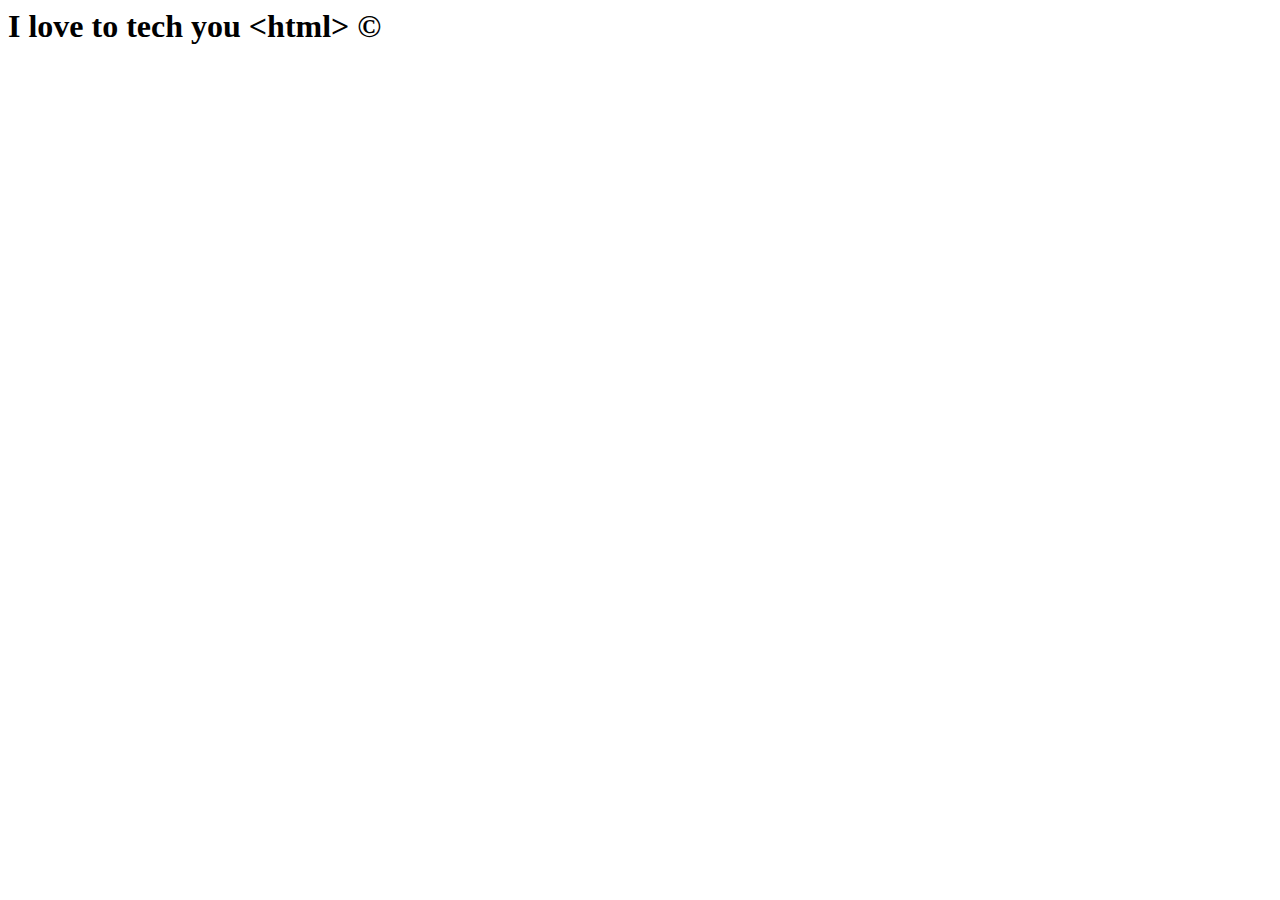
<file: chapter 1/jk/index.html>
<html>
  <head>
    <style>
      em {
        color: blue;
        font-style: normal;
      }
    </style>
  </head>
  <body>
    <h1>
      <p>I love to tech you &lt;html&gt; &copy;</p>
    </h1>
  </body>
</html>
</file>
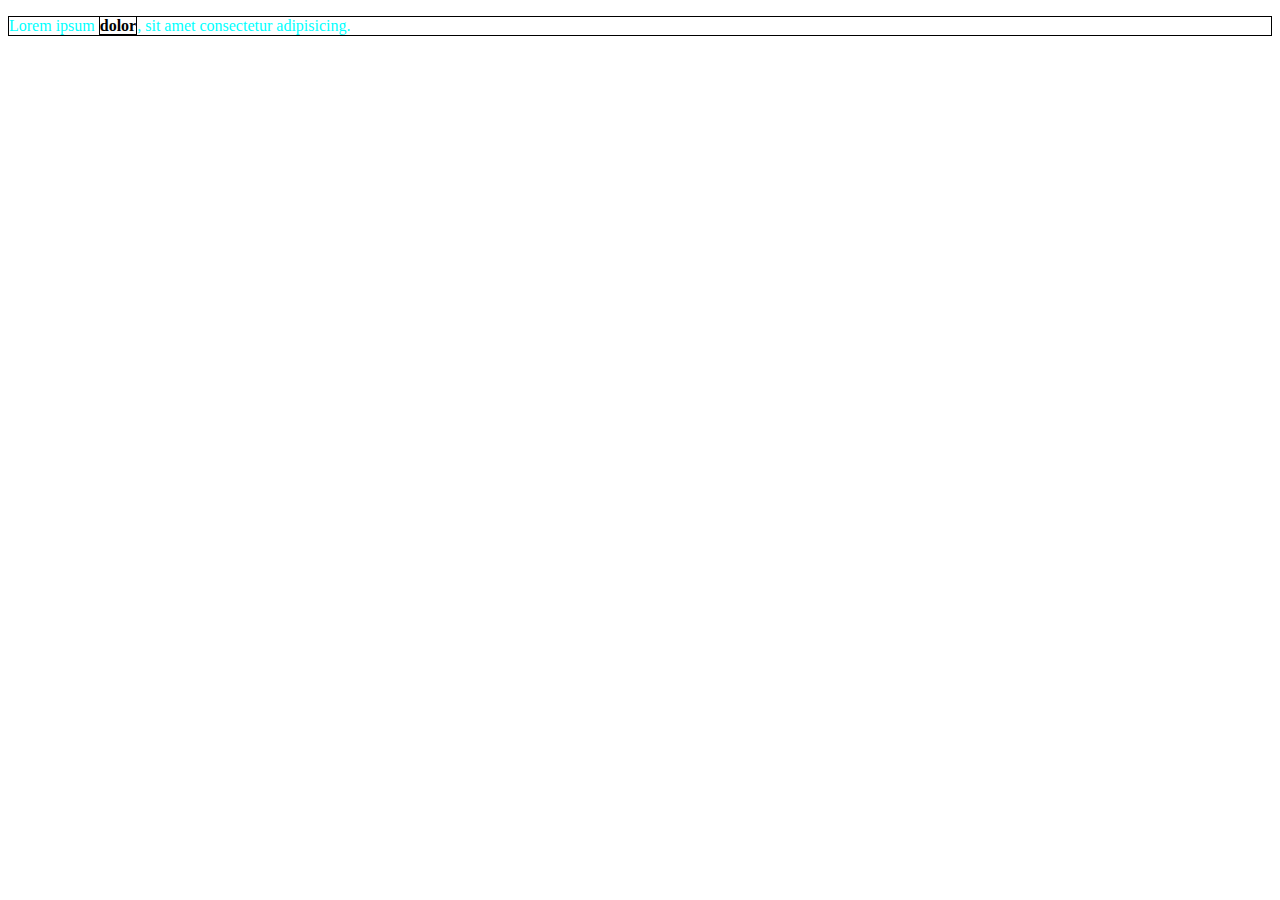
<file: l.html>
<!DOCTYPE html>
<html lang="en">
  <head>
    <meta charset="UTF-8" />
    <meta http-equiv="X-UA-Compatible" content="IE=edge" />
    <meta name="viewport" content="width=device-width, initial-scale=1.0" />
    <title>Document</title>
    <link rel="stylesheet" href="l.css" />
  </head>
  <body>
    <p>Lorem ipsum <strong>dolor</strong>, sit amet consectetur adipisicing.</p>
  </body>
</html>
</file>
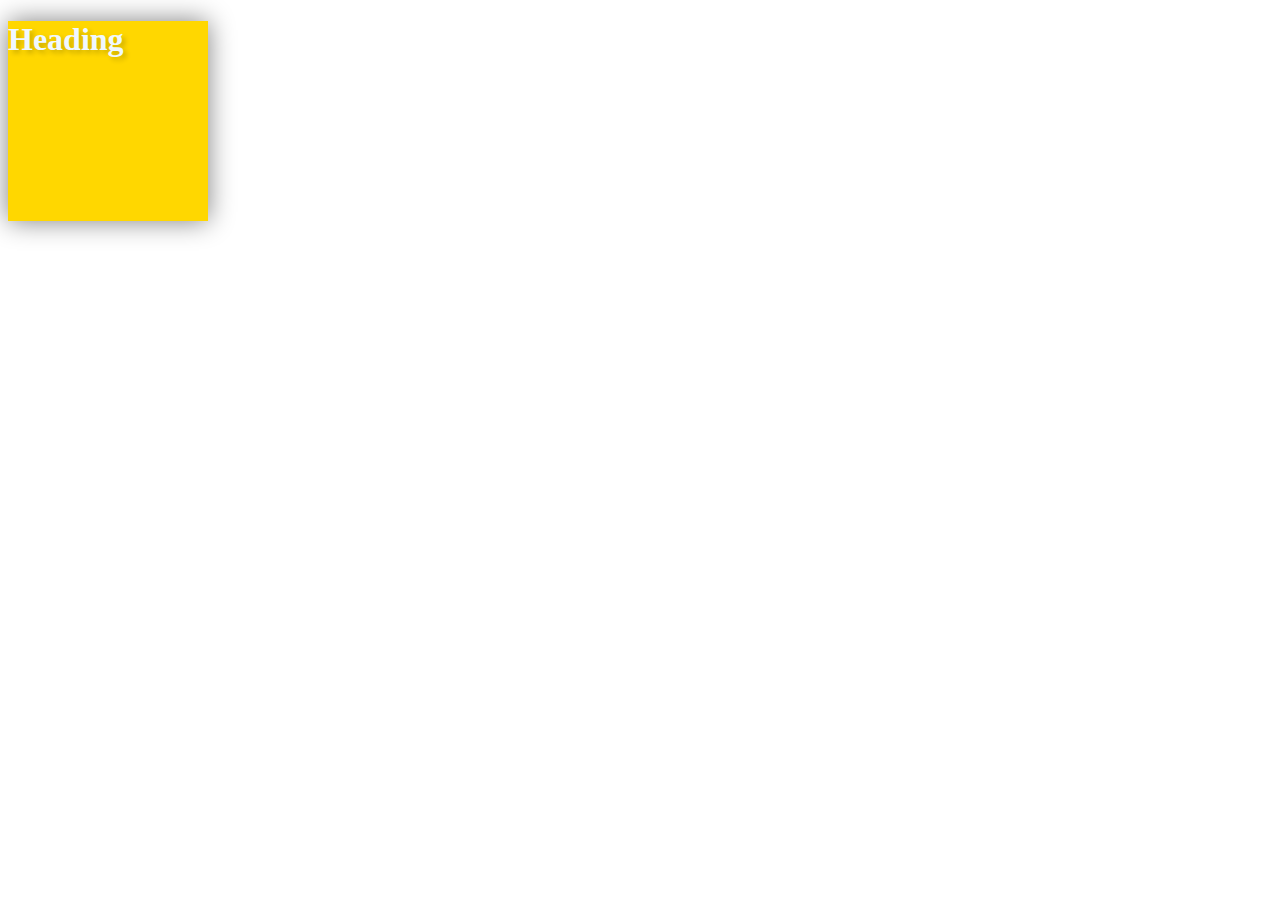
<file: chapter 1/y.html>
<!DOCTYPE html>
<html lang="en">
  <head>
    <meta charset="UTF-8" />
    <meta http-equiv="X-UA-Compatible" content="IE=edge" />
    <meta name="viewport" content="width=device-width, initial-scale=1.0" />
    <title>Document</title>
    <link rel="stylesheet" href="y.css" />
  </head>
  <body>
    <div class="box">
      <h1>Heading</h1>
    </div>
  </body>
</html>
</file>
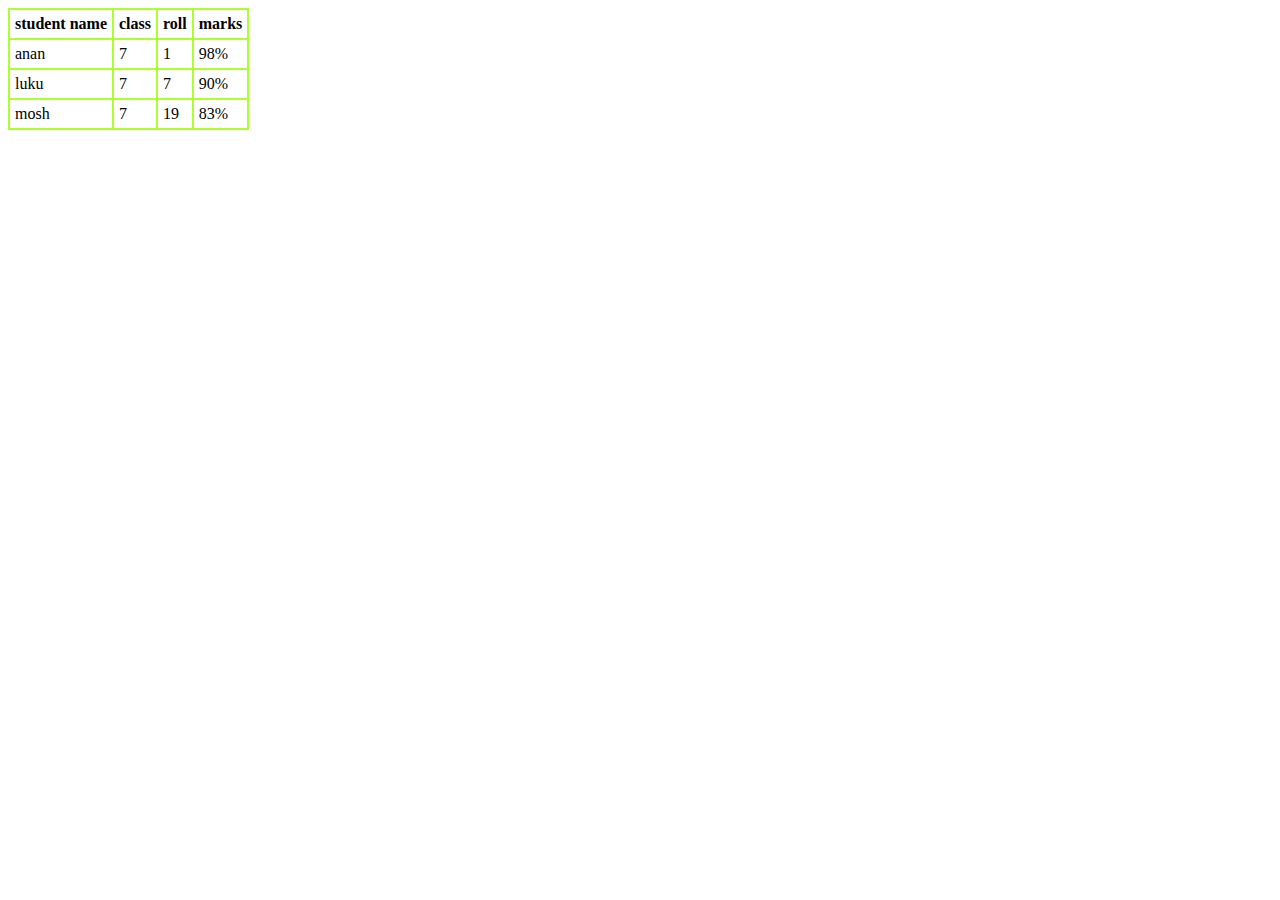
<file: chapter 1/jk/u.html>
<!DOCTYPE html>
<html lang="en">
  <head>
    <meta charset="UTF-8" />
    <meta http-equiv="X-UA-Compatible" content="IE=edge" />
    <meta name="viewport" content="width=device-width, initial-scale=1.0" />
    <title>Document</title>
    <style>
      table,
      td,
      th {
        border: 2px solid greenyellow;
        border-collapse: collapse;
        padding: 5px;
        text-transform: lowercase;
      }
      tfoot{
        text-align: left;
      }
    </style>
  </head>
  <body>
    <table>
      <thead>
          <th>Student name</th>
          <th>Class</th>
          <th>Roll</th>
          <th>Marks</th>
          <tr>
      </thead>
          <td>anan</td>
          <td>7</td>
          <td>1</td>
          <td>98%</td>
        </tr>
      </tr>
      <td>luku</td>
      <td>7</td>
      <td>7</td>
      <td>90%</td>
      <tr>
        <tr>
          <td>mosh</td>
          <td>7</td>
          <td>19</td>
          <td>83%</td>
        </tr>
        </tr>
    </table>
  </body>
</html>
</file>
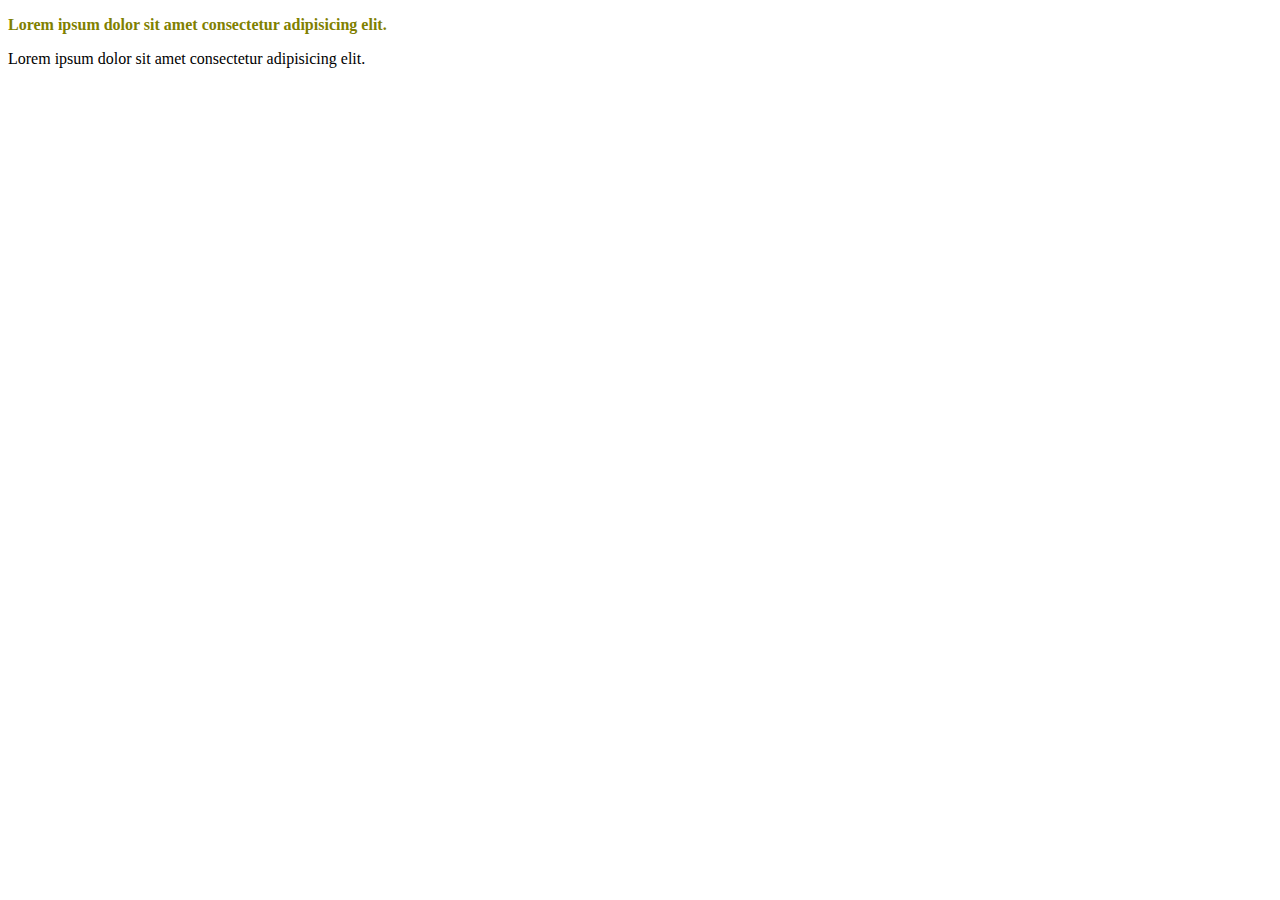
<file: chapter 1/jk/yup.html>
<!DOCTYPE html>
<html lang="en">
  <head>
    <meta charset="UTF-8" />
    <meta http-equiv="X-UA-Compatible" content="IE=edge" />
    <meta name="viewport" content="width=device-width, initial-scale=1.0" />
    <title>Document</title>
    <link rel="stylesheet" href="style.css" />
    <style>
      p {
        color: black;
      }

      #st {
      }
    </style>
  </head>
  <body>
    <p id="st" style="color: olive; font-weight: bold">
      Lorem ipsum dolor sit amet consectetur adipisicing elit.
    </p>
    <p>Lorem ipsum dolor sit amet consectetur adipisicing elit.</p>
  </body>
</html>
</file>
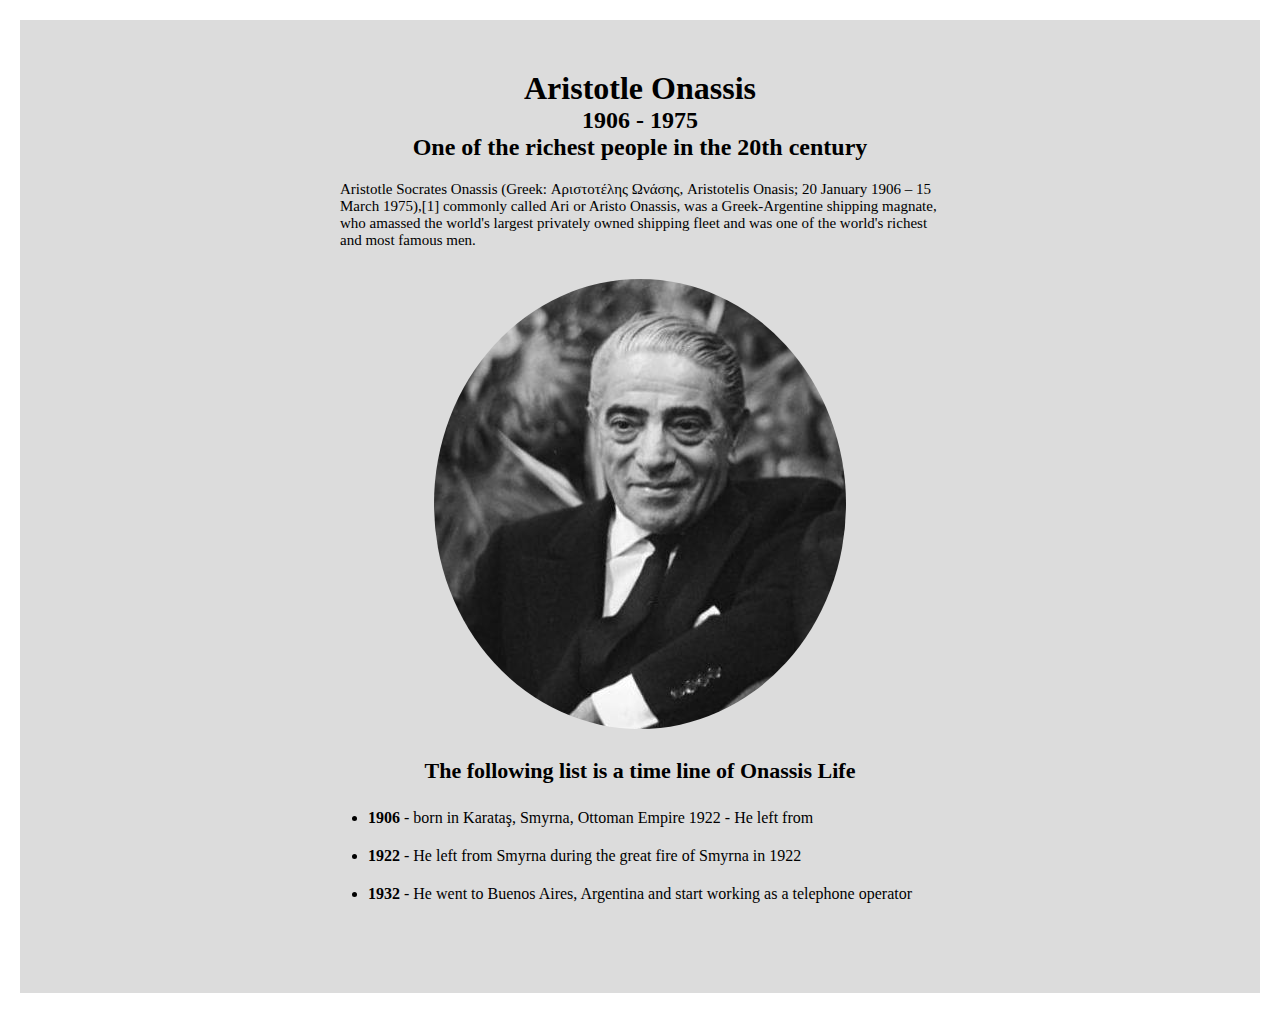
<file: chapter 1/pro/pro.html>
<!DOCTYPE html>
<html lang="en">
  <head>
    <meta charset="UTF-8" />
    <meta http-equiv="X-UA-Compatible" content="IE=edge" />
    <meta name="viewport" content="width=device-width, initial-scale=1.0" />
    <title>Document</title>
    <link rel="stylesheet" href="pro.css" />
  </head>
  <body>
    <div class="box center">
      <h1>Aristotle Onassis</h1>
      <h2>1906 - 1975</h2>
      <h2>One of the richest people in the 20th century</h2>
      <p class="about-para">
        Aristotle Socrates Onassis (Greek: Αριστοτέλης Ωνάσης, Aristotelis
        Onasis; 20 January 1906 – 15 March 1975),[1] commonly called Ari or
        Aristo Onassis, was a Greek-Argentine shipping magnate, who amassed the
        world's largest privately owned shipping fleet and was one of the
        world's richest and most famous men.
      </p>
      <div class="image-container">
        <a href="https://www.wikipedia.org" target="_blank">
          <img class="cicle-image" src="image/center_image.jfif" alt="center" />
        </a>
      </div>
      <div style="position: relative">
        <h2 style="position: fixed; bottom: 0; width: 100%; text-align: "></h2>
      </div>
      <div class="bottom">
        The following list is a time line of Onassis Life
      </div>
      <ul class="lists">
        <li>
          <b>1906</b> - born in Karataş, Smyrna, Ottoman Empire 1922 - He left
          from
        </li>
        <li>
          <b>1922</b> - He left from Smyrna during the great fire of Smyrna in
          1922
        </li>
        <li>
          <b>1932</b> - He went to Buenos Aires, Argentina and start working as
          a telephone operator
        </li>
      </ul>
    </div>
  </body>
</html>
</file>
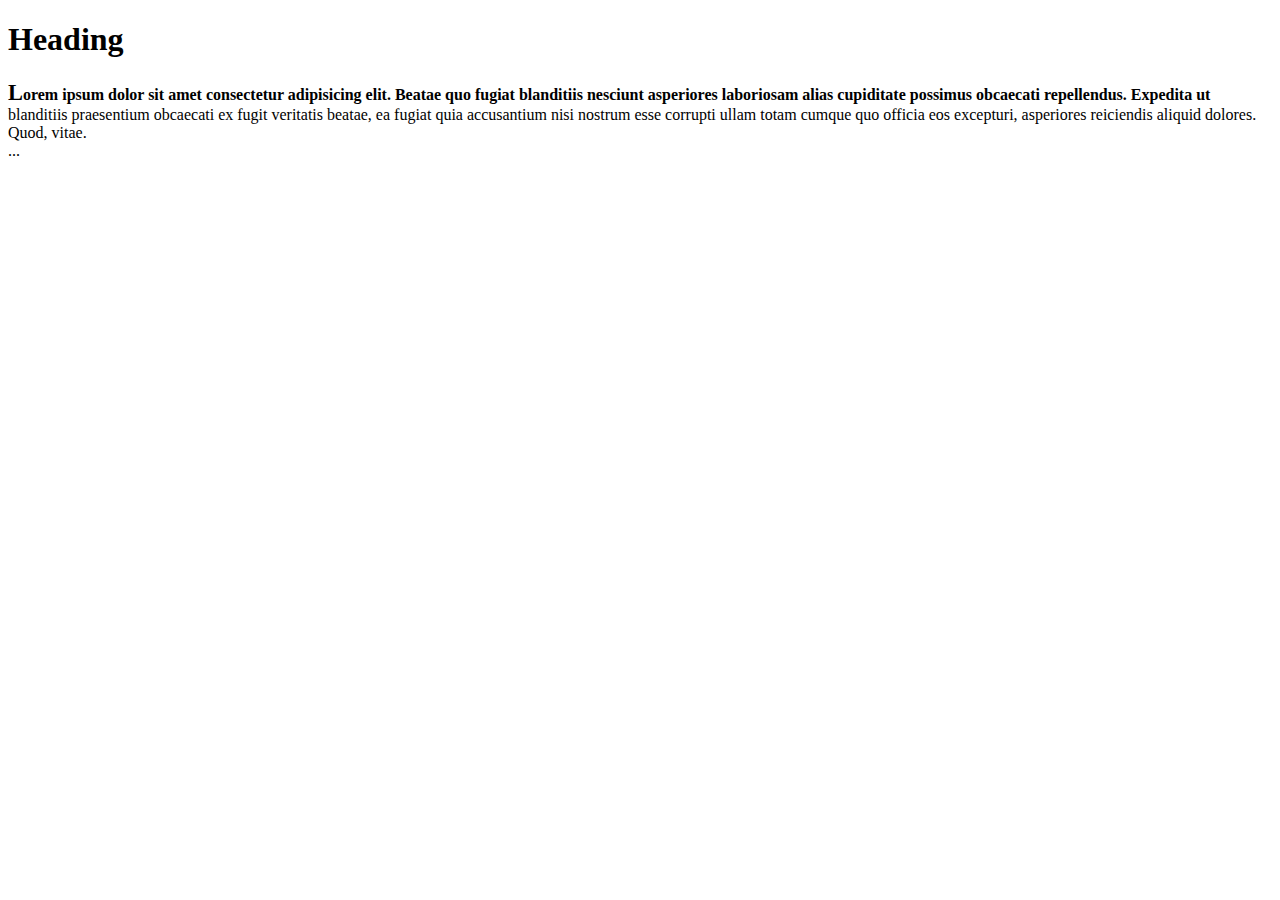
<file: chapter 1/jk/anything/f.html>
<!DOCTYPE html>
<html lang="en">
  <head>
    <meta charset="UTF-8" />
    <meta http-equiv="X-UA-Compatible" content="IE=edge" />
    <meta name="viewport" content="width=device-width, initial-scale=1.0" />
    <title>Document</title>
    <link rel="stylesheet" href="f.css" />
  </head>
  <body>
    <h1>Heading</h1>
    <p>
      Lorem ipsum dolor sit amet consectetur adipisicing elit. Beatae quo fugiat
      blanditiis nesciunt asperiores laboriosam alias cupiditate possimus
      obcaecati repellendus. Expedita ut blanditiis praesentium obcaecati ex
      fugit veritatis beatae, ea fugiat quia accusantium nisi nostrum esse
      corrupti ullam totam cumque quo officia eos excepturi, asperiores
      reiciendis aliquid dolores. Quod, vitae.
    </p>
  </body>
</html>
</file>
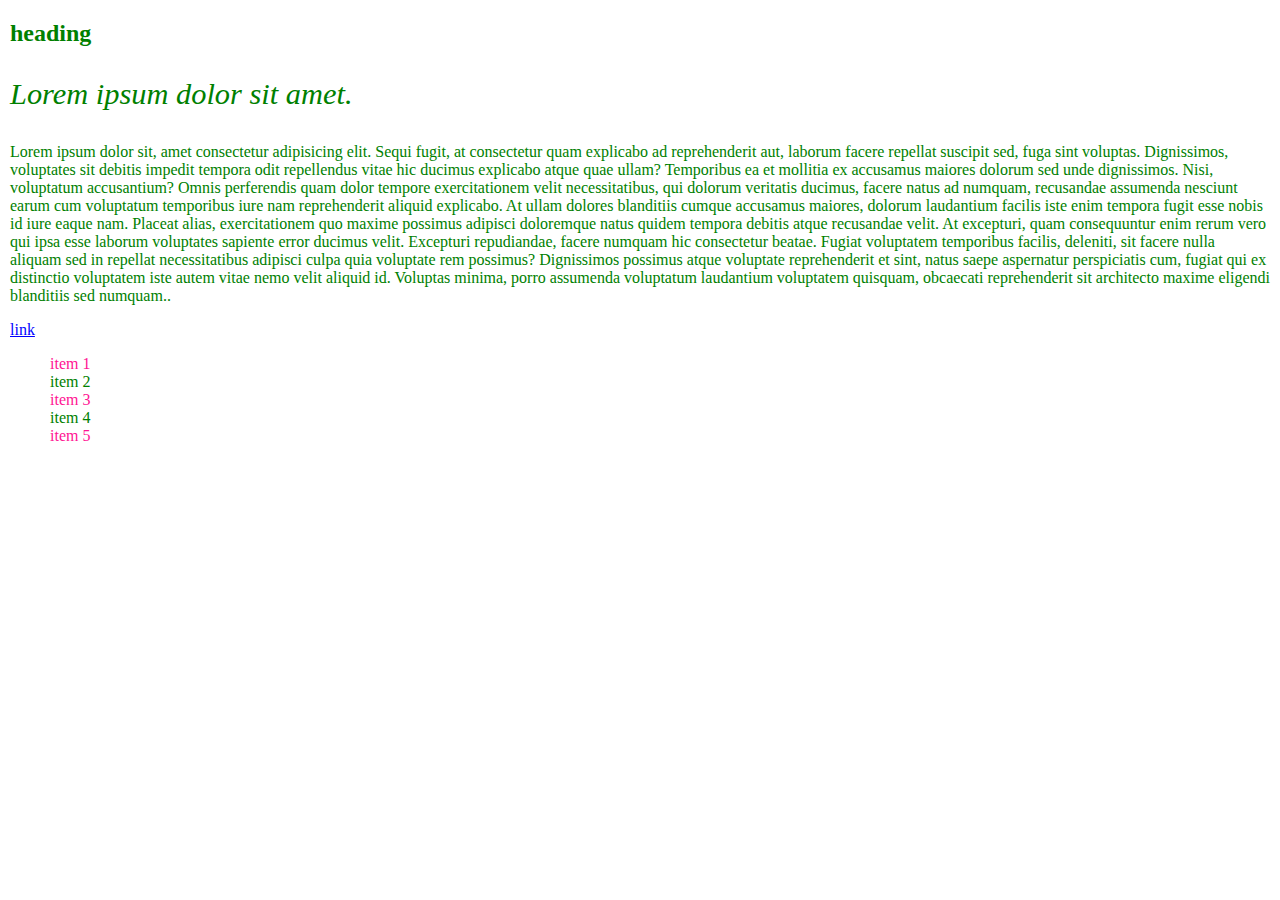
<file: chapter 1/jk/anything/ffgfgfd.html>
<!DOCTYPE html>
<html lang="en">
  <head>
    <meta charset="UTF-8" />
    <meta http-equiv="X-UA-Compatible" content="IE=edge" />
    <meta name="viewport" content="width=device-width, initial-scale=1.0" />
    <title>Document</title>
    <link rel="stylesheet" href="hdfs.css" />
  </head>
  <body>
    <article>
      <h2>heading</h2>
      <p>Lorem ipsum dolor sit amet.</p>
      <p>
        Lorem ipsum dolor sit, amet consectetur adipisicing elit. Sequi fugit,
        at consectetur quam explicabo ad reprehenderit aut, laborum facere
        repellat suscipit sed, fuga sint voluptas. Dignissimos, voluptates sit
        debitis impedit tempora odit repellendus vitae hic ducimus explicabo
        atque quae ullam? Temporibus ea et mollitia ex accusamus maiores dolorum
        sed unde dignissimos. Nisi, voluptatum accusantium? Omnis perferendis
        quam dolor tempore exercitationem velit necessitatibus, qui dolorum
        veritatis ducimus, facere natus ad numquam, recusandae assumenda
        nesciunt earum cum voluptatum temporibus iure nam reprehenderit aliquid
        explicabo. At ullam dolores blanditiis cumque accusamus maiores, dolorum
        laudantium facilis iste enim tempora fugit esse nobis id iure eaque nam.
        Placeat alias, exercitationem quo maxime possimus adipisci doloremque
        natus quidem tempora debitis atque recusandae velit. At excepturi, quam
        consequuntur enim rerum vero qui ipsa esse laborum voluptates sapiente
        error ducimus velit. Excepturi repudiandae, facere numquam hic
        consectetur beatae. Fugiat voluptatem temporibus facilis, deleniti, sit
        facere nulla aliquam sed in repellat necessitatibus adipisci culpa quia
        voluptate rem possimus? Dignissimos possimus atque voluptate
        reprehenderit et sint, natus saepe aspernatur perspiciatis cum, fugiat
        qui ex distinctio voluptatem iste autem vitae nemo velit aliquid id.
        Voluptas minima, porro assumenda voluptatum laudantium voluptatem
        quisquam, obcaecati reprehenderit sit architecto maxime eligendi
        blanditiis sed numquam..
      </p>
      <a href="#">link</a>
      <ul>
        <li>item 1</li>
        <li>item 2</li>
        <li>item 3</li>
        <li>item 4</li>
        <li>item 5</li>
      </ul>
    </article>
  </body>
</html>
</file>
<file: l.css>
p {
  color: aqua;
  border: 1px solid black;
}
strong {
  color: initial;
  border: inherit;
}
</file>
<file: chapter 1/y.css>
.box {
  width: 200px;
  height: 200px;
  background-color: gold;
  box-shadow: 0px 0px 25px gray;
}
h1 {
  color: aliceblue;
  text-shadow: 3px 3px 5px rgba(0, 0, 0, 0.2);
}
</file>
<file: chapter 1/jk/style.css>
p {
  color: aqua;
}
</file>
<file: chapter 1/pro/pro.css>
* {
  margin: 0;
  padding: 0;
}
.box {
  background-color: rgba(186, 186, 186, 0.5);
  padding: 50px;
  border: 20px solid white;
}
.center {
  display: grid;
  place-items: center;
}
.cicle-image {
  border-radius: 50%;
  /* cursor: pointer; */
}
.image-container {
  margin-top: 30px;
}
.about-para {
  margin-top: 20px;
  font-size: 15px;
  max-width: 600px;
}
.bottom {
  margin-top: 25px;
  margin-bottom: 25px;
  font-size: 22px;
  font-weight: 600;
}

.lists,
li {
  margin-bottom: 20px;
}
</file>
<file: chapter 1/jk/anything/f.css>
p::first-letter {
  font-size: 140%;
  font-weight: bold;
}
p::first-line {
  font-weight: bold;
}
::selection {
  background-color: yellow;
}
p::after {
  content: "...";
  display: block;
}
</file>
<file: chapter 1/jk/anything/hdfs.css>
body {
  margin: 10px;
}
article p:first-of-type {
  font-size: 190%;
  font-style: italic;
}
article p:last-of-type {
    font weight: bold;
}
ul,li{
    list-style: none;
}
li:nth-child(odd){
    color: deeppink;
}:nth-child(even){
  color: green;
}
a :visited,a:link{
    color: blue;
}
a:hover,a:focus{
    color: rgb(255, 0, 242);
}
</file>
